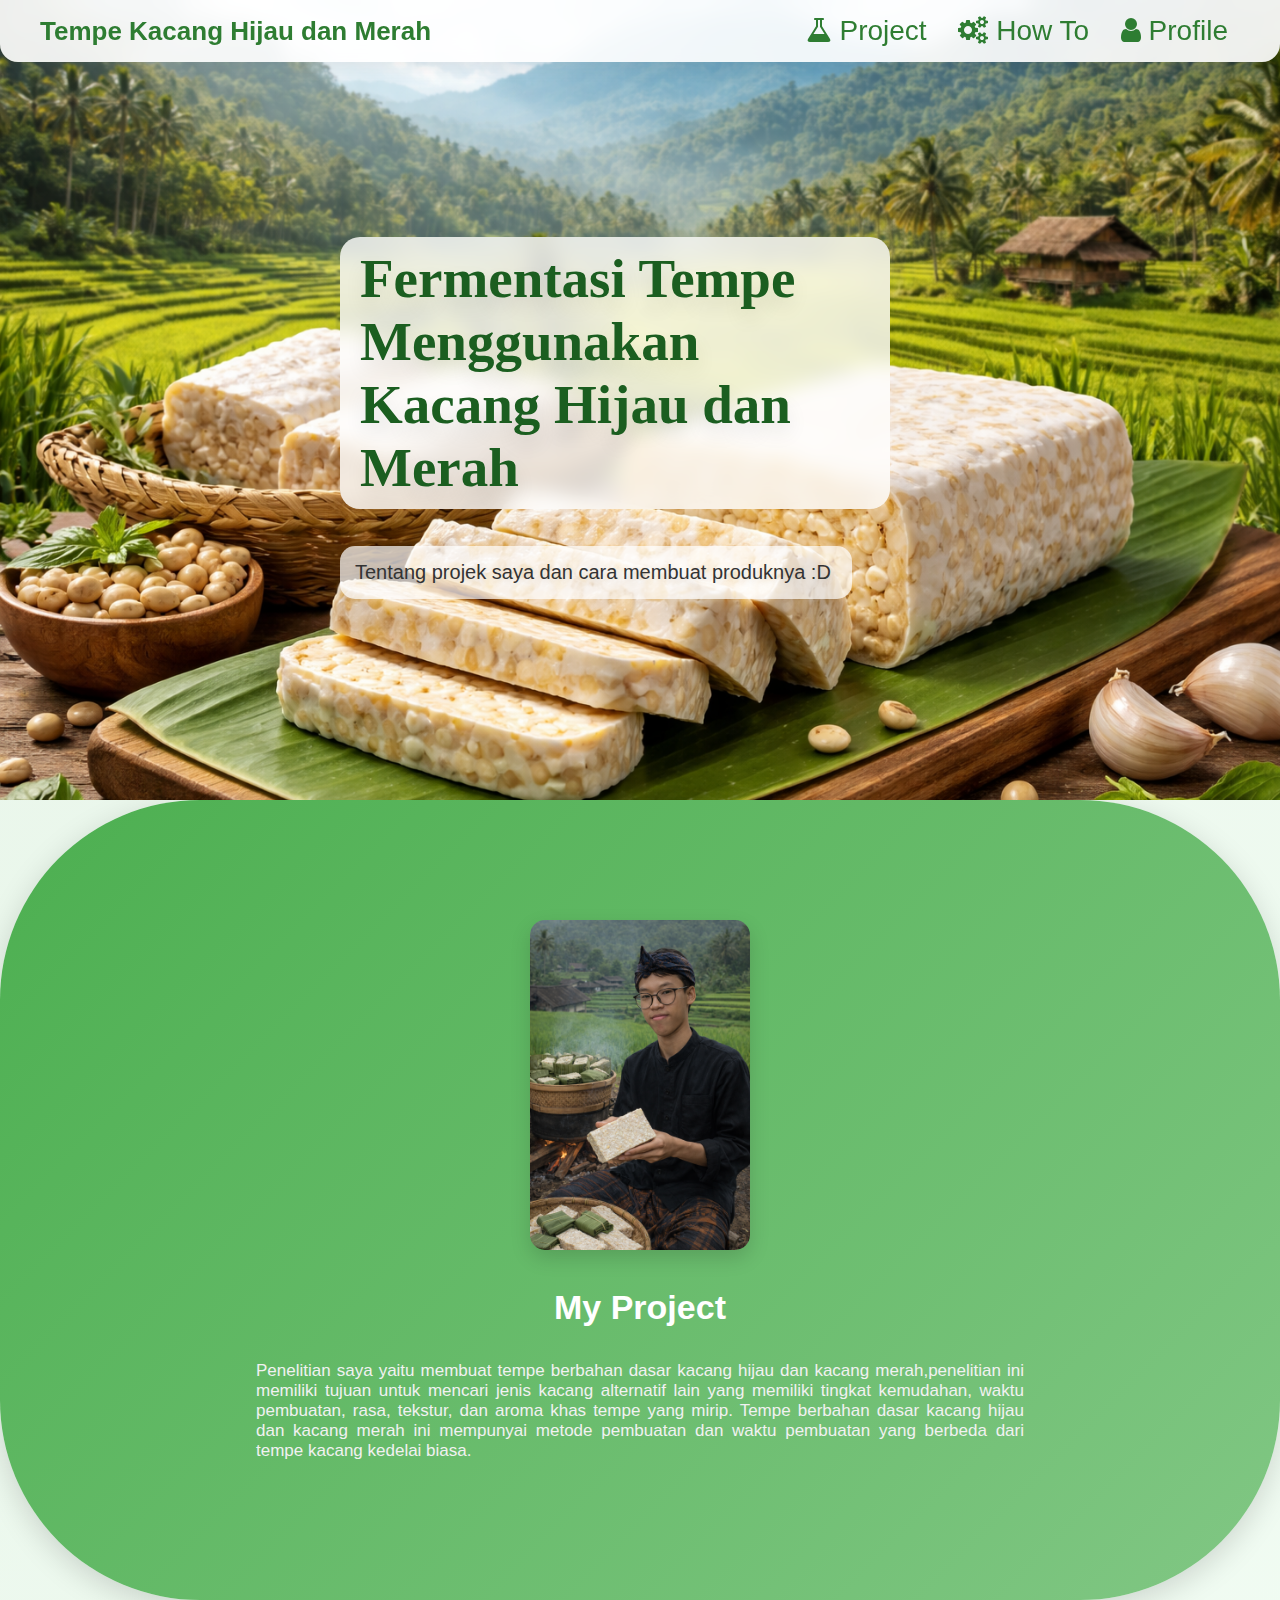
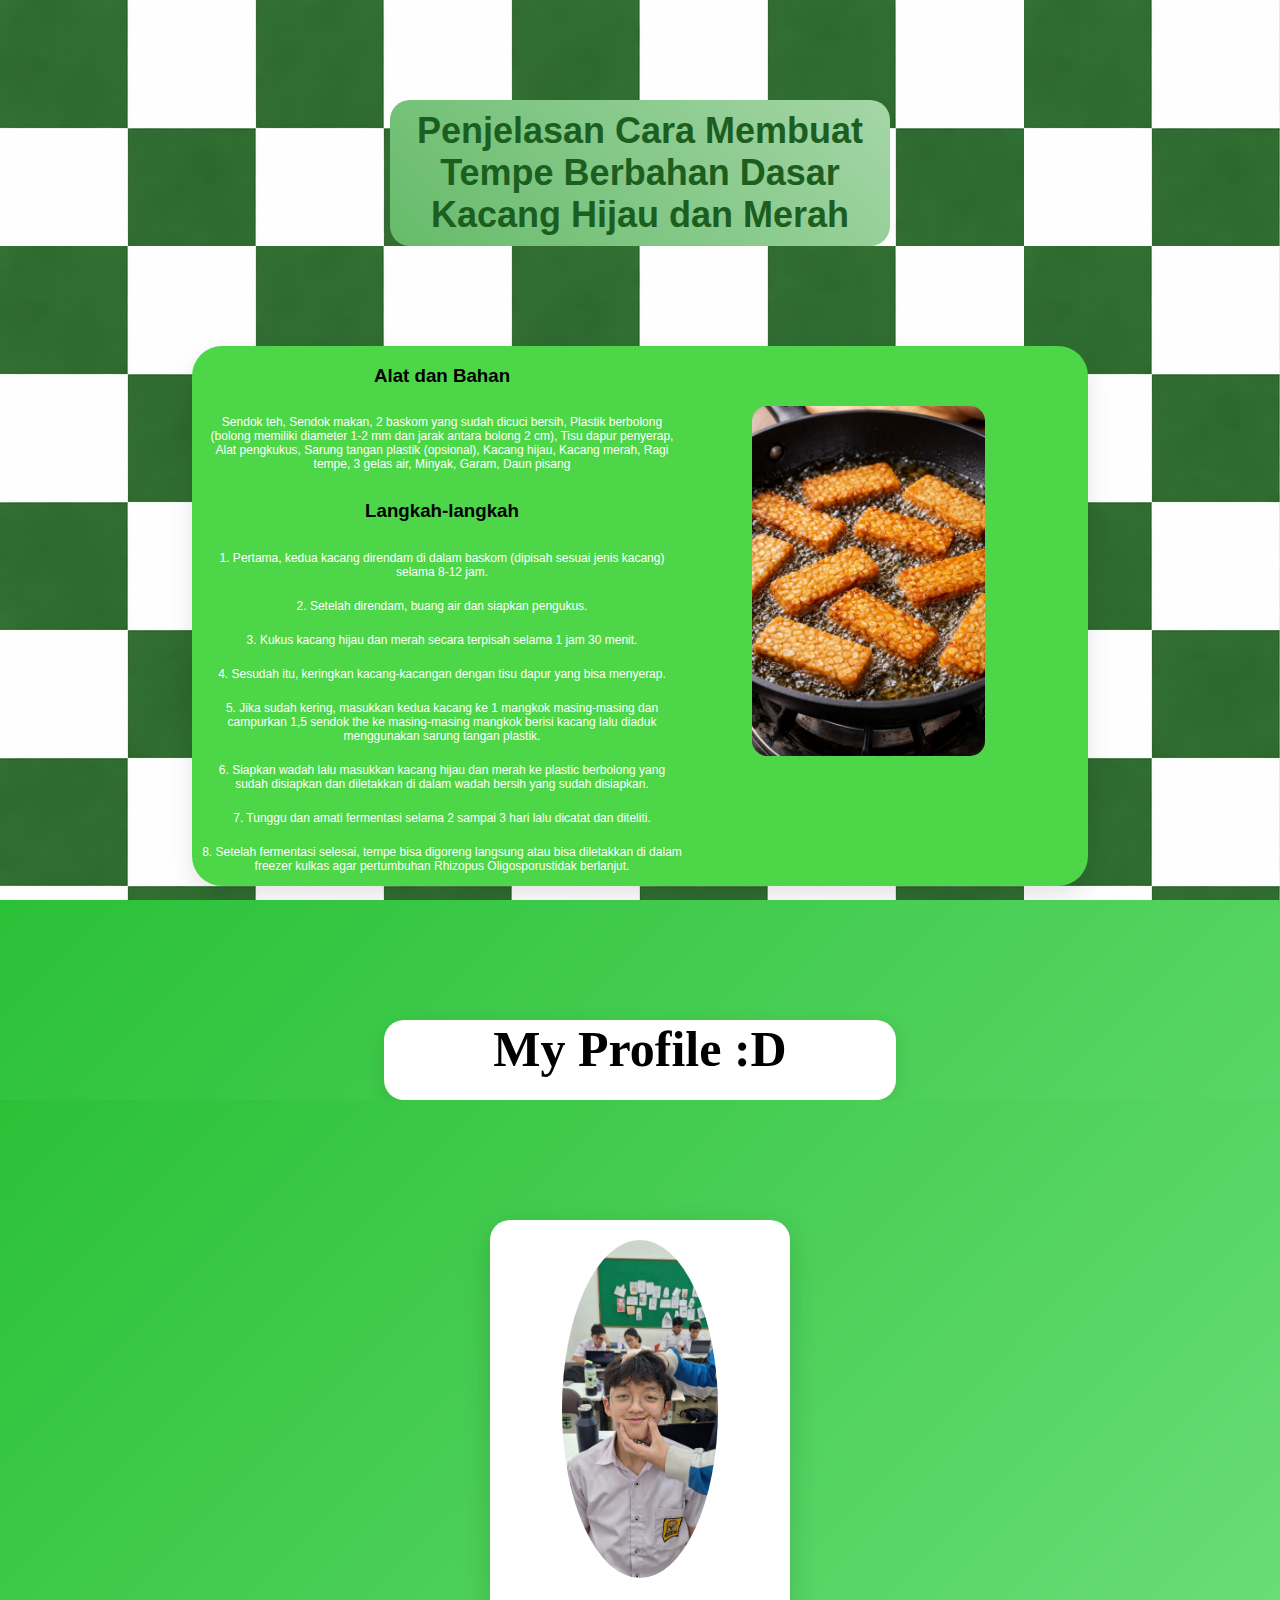
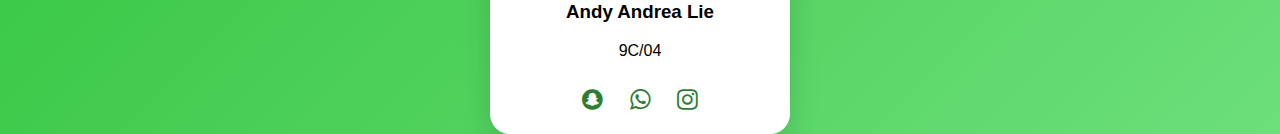
<file: Tempe.html>
<!DOCTYPE html>
<html>
<head>
    <title>Biotek</title>
    <link rel="stylesheet" href="style.css">
    <link rel="stylesheet" href="https://cdnjs.cloudflare.com/ajax/libs/font-awesome/4.7.0/css/font-awesome.min.css">
</head>

<body>

<header>
    <div class="banner">
        <a href="#">Tempe Kacang Hijau dan Merah</a>
    </div>

    <nav>
        <a href="#project"><i class="fa fa-flask"></i> Project</a>
    <a href="#howto"><i class="fa fa-cogs"></i> How To</a>
    <a href="#profile"><i class="fa fa-user"></i> Profile</a>
    </nav>
</header>


<section class="home" id="home">

    <div class="kotakbiotek">

        <h1 class="namabiotek">
            Fermentasi Tempe Menggunakan Kacang Hijau dan Merah
        </h1>
        <div class="deskBiotek">
            Tentang projek saya dan cara membuat produknya :D
        </div>

    </div>

</section>


<section class="project" id="project">

    <div class="deskProject">
        <img src="ChatGPT Image 10 Mar 2026, 11.41.44.png">

        <h3>My Project</h3>
        <p>
        Penelitian saya yaitu membuat tempe berbahan dasar kacang hijau dan kacang merah,penelitian ini memiliki tujuan untuk mencari jenis kacang alternatif lain yang memiliki tingkat kemudahan, waktu pembuatan, rasa, tekstur, dan aroma khas tempe yang mirip. Tempe berbahan dasar kacang hijau dan kacang merah ini mempunyai metode pembuatan dan waktu pembuatan yang berbeda dari tempe kacang kedelai biasa.
        </p>

    </div>

</section>


<section class="howto" id="howto">
    <h2>Penjelasan Cara Membuat Tempe Berbahan Dasar Kacang Hijau dan Merah</h2>
    <section class="howto">
    <div class="deskhowto">
        <div class="penjelasan">
            <h3>Alat dan Bahan</h3>

            <p>
        Sendok teh, Sendok makan, 2 baskom yang sudah dicuci bersih, Plastik berbolong (bolong memiliki diameter 1-2 mm dan jarak antara bolong 2 cm), Tisu dapur penyerap, Alat pengkukus, Sarung tangan plastik (opsional), Kacang hijau, Kacang merah, Ragi tempe, 3 gelas air, Minyak, Garam, Daun pisang

            </p>

            <h3>
            Langkah-langkah
            </h3>
            <p>
            1. Pertama, kedua kacang direndam di dalam baskom (dipisah sesuai jenis kacang) selama 8-12 jam.
            </p>
            <p>
            2. Setelah direndam, buang air dan siapkan pengukus.
            </p>
            <p>
            3. Kukus kacang hijau dan merah secara terpisah selama 1 jam 30 menit.
            </p>
            <p>
            4. Sesudah itu, keringkan kacang-kacangan dengan tisu dapur yang bisa menyerap.
            </p>
            <p>
            5. Jika sudah kering, masukkan kedua kacang ke 1 mangkok masing-masing dan campurkan 1,5 sendok the ke masing-masing mangkok berisi kacang lalu diaduk menggunakan sarung tangan plastik.
            </P>
            <p>
            6. Siapkan wadah lalu masukkan kacang hijau dan merah ke plastic berbolong yang sudah disiapkan dan diletakkan di dalam wadah bersih yang sudah disiapkan.
            </P>
            <p>
            7. Tunggu dan amati fermentasi selama 2 sampai 3 hari lalu dicatat dan diteliti.
            </p>
            <p>
            8. Setelah fermentasi selesai, tempe bisa digoreng langsung atau bisa diletakkan di dalam freezer kulkas agar pertumbuhan Rhizopus Oligosporustidak berlanjut.
            </p>
        </div>

        <div class="dokumentasi">
            <img src="Tempeh goreng yang renyah.png">
        </div>

    </div>
</section>
</section>


<section class="profile" id="profile">
    <h2>My Profile :D</h2>
    <section class="profile">
    <div class="cardProfile">

        <div class="imgProfile">
            <img src="WhatsApp Image 2026-03-10 at 12.20.17.jpeg">
        </div>

        <div class="deskProfile">
            <h3>Andy Andrea Lie</h3>
            <p>
                9C/04
            </p>
        </div>

        <div class="medsos">
    <a href="https://snapchat.com/add/unf0rmulate" target="_blank">
        <span class="fa fa-snapchat"></span>
    </a>

    <a href="https://wa.me/6287812504539" target="_blank">
        <span class="fa fa-whatsapp"></span>
    </a>

    <a href="https://instagram.com/unf0rmulate" target="_blank">
        <span class="fa fa-instagram"></span>
    </a>
</div>

    </div>
</section>
</section>



</body>
</html>
</file>
<file: style.css>
/* GENERAL */

*{
    box-sizing: border-box;
}

body{
    margin: 0;
    font-family: Arial, Helvetica, sans-serif;
    background: linear-gradient(135deg,#e8f5e9,#f5fff7);
}

html{
    scroll-behavior: smooth;
}


/* HEADER */

header{
    display: flex;
    justify-content: space-between;
    align-items: center;
    padding: 15px 40px;
    position: fixed;
    width: 100%;
    background: rgba(255,255,255,0.9);
    backdrop-filter: blur(10px);
    box-shadow: 0 4px 20px rgba(0,0,0,0.08);
    z-index: 1000;
    border-radius: 0 0 18px 18px;
    margin: left;
    font-size: 28px;
}

.banner a{
    font-size: 26px;
    font-weight: bold;
    text-decoration: none;
    color: #2e7d32;
    justify-content: space-between;
}

nav a{
    margin-left: 4 25px;
    text-decoration: none;
    color: #2e7d32;
    font-weight: 500;
    padding: 6px 12px;
    border-radius: 8px;
    transition: all 0.3s ease;
}

nav a:hover{
    color: white;
    background: linear-gradient(45deg,#4caf50,#81c784);
    transform: translateY(-2px);
    justify-content: center;
}


/* HOME SECTION */

section.home{
    height: 800px;
    background-size: cover;
    background-repeat: no-repeat;
    background-attachment: fixed;
    background-image: url(ChatGPT\ Image\ 10\ Mar\ 2026\,\ 08.06.32\ -\ Copy.png);
}

.kotakbiotek{
    width: 40%;
    margin-left: 340px;
    padding-top: 200px;
}

.namabiotek{
    font-size: 55px;
    color: #1b5e20;
    text-shadow: 0 10px 20px rgba(0,0,0,0.1);
    background: rgba(255,255,255,0.8);
    backdrop-filter: blur(10px);
    border-radius: 20px;
    padding: 10px 20px;
    font-family: Cambria, Cochin, Georgia, Times, 'Times New Roman', serif;
    width: 550px;
}

.deskBiotek{
    color: #333;
    font-size: 20px;
    text-shadow: 0 2px 8px rgba(0,0,0,0.1);
    background: rgba(255,255,255,0.7);
    padding: 15px;
    border-radius: 15px;
}


/* PROJECT SECTION */

section.project{
    height: 800px;
    background: linear-gradient(135deg,#4caf50,#81c784);
    text-align: center;
    padding-top: 120px;
    border-radius: 200px;
    box-shadow: 0 8px 30px rgba(0,0,0,0.15);
}

.deskProject{
    width: 60%;
    margin: auto;
}

.deskProject img{
    width: 220px;
    border-radius: 15px;
    box-shadow: 0 8px 20px rgba(0,0,0,0.15);
    transition: transform 0.3s;
}

.deskProject img:hover{
    transform: scale(1.05);
}

.deskProject h3{
    font-size: 34px;
    color: white;
}

.deskProject p{
    font-size: 17px;
    text-align: justify;
    color: #f1f1f1;
}


/* HOW TO */

section.howto{
    height: 900px;
    padding-top: 100px;
    text-align: center;
    background: #e8f5e9;
    background-image: url(Polanya\ papan\ catur\ hijau-putih.png);
}


section.howto h2{
    color: #1b5e20;
    background: linear-gradient(45deg,#66bb6a,#a5d6a7);
    margin: auto;
    border-radius: 20px;
    font-size: 36px;
    width: 500px;
    padding: 10px;
    background-color: #2e7d37;
}

section.howto p{
    color: #ffffff;
    margin: auto;
    border-radius: 20px;
    font-size: 12px;
    width: 500px;
    padding: 10px;
}

.howto img{
    height: 350px;
    margin: 60px;
    border-radius: 15px;
}

.deskhowto{
    display: flex;
    width: 70%;
    margin: auto;
    background: rgb(77, 214, 72);
    border-radius: 30px;
    height: 540px;
    box-shadow: 0 10px 25px rgba(0,0,0,0.1);
}


/* PROFILE */

section.profile{
    height: 100%;
    text-align: center;
    background: linear-gradient(135deg,#2bc137,#6ddf7b);
    padding-top: 120px;
}

section.profile h2{
    color: #000;
    font-size: 50px;
    font-family: 'Times New Roman', Times, serif;
    background: white;
    width: 40%;
    height: 80px;
    margin: auto;
    border-radius: 20px;
    box-shadow: 0 5px 20px rgba(0,0,0,0.1);
}


/* PROFILE CARD */

.cardProfile{
    background: white;
    padding: 20px;
    width: 300px;
    margin: auto;
    text-align: center;
    border-radius: 20px;
    box-shadow: 0 10px 30px rgba(0,0,0,0.15);
    transition: transform 0.3s;
}

.cardProfile:hover{
    transform: translateY(-10px);
}

.imgProfile img{
    width: 60%;
    border-radius: 50%;
}


/* SOCIAL MEDIA */

.medsos{
    width: 100%;
    text-align: center;
    padding-top: 10px;
}

.medsos a{
    text-decoration: none;
    padding: 10px;
    font-size: 24px;
    color: #2e7d32;
    transition: 0.3s;
}

.medsos a:hover{
    color: white;
    background: #4caf50;
    border-radius: 50%;
    justify-content: space-between;
}
</file>
